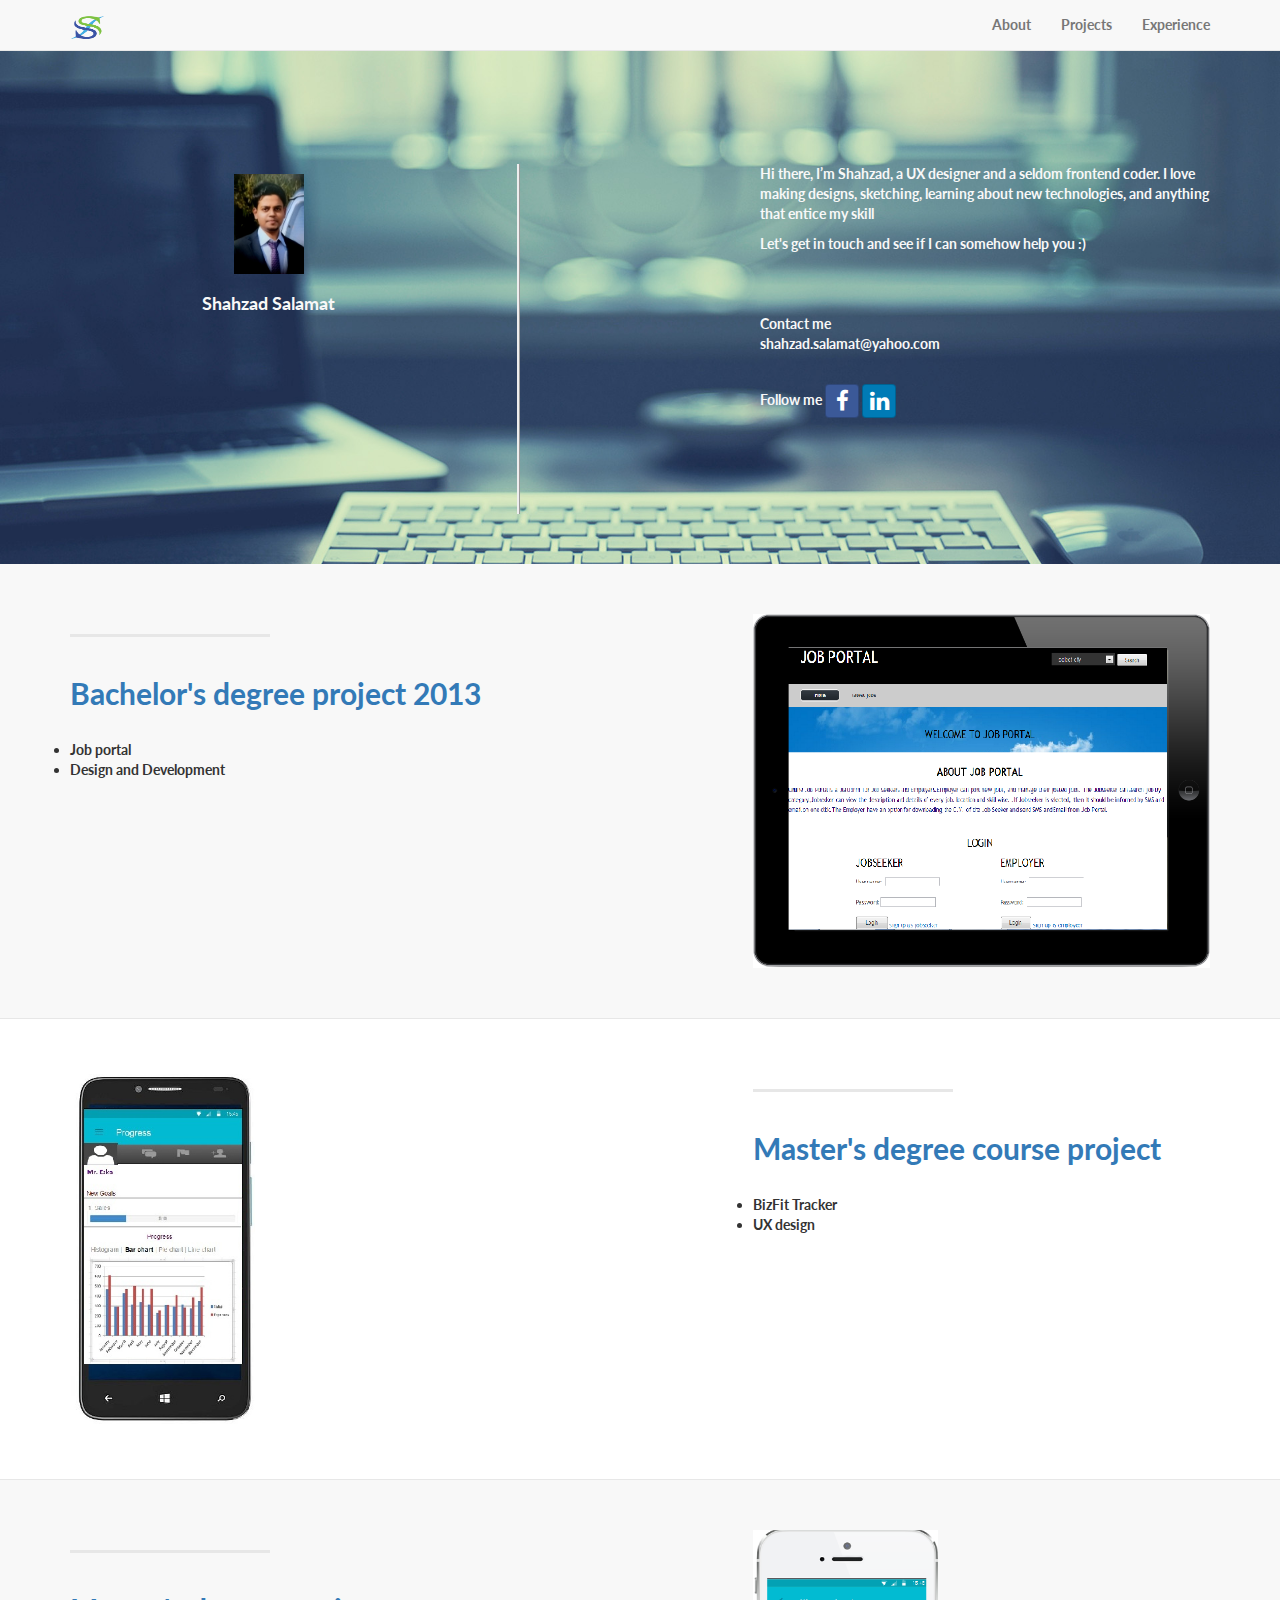
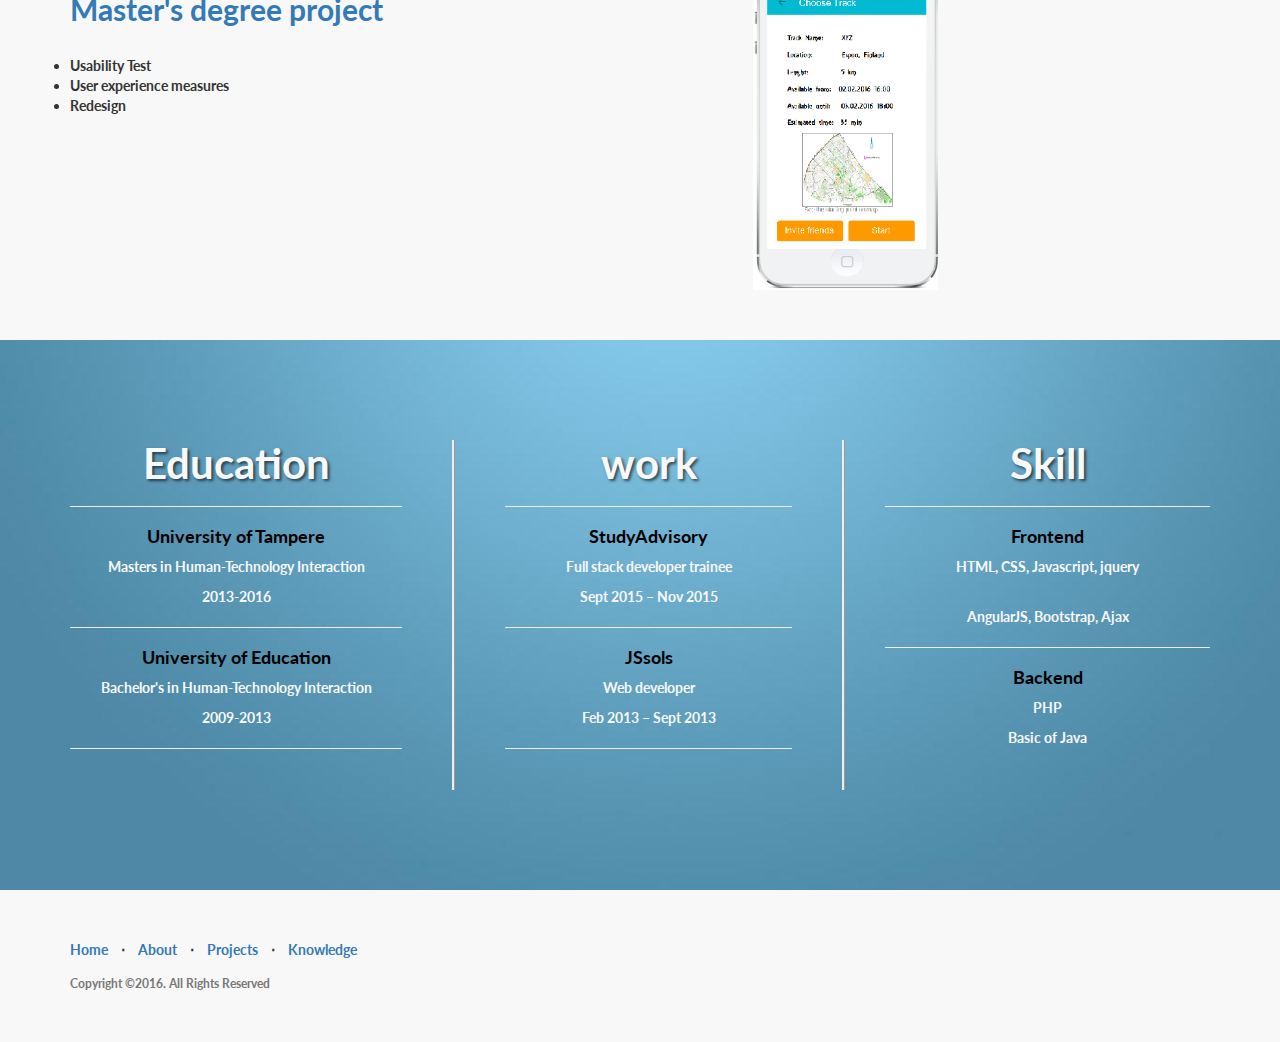
<file: index.html>
<!DOCTYPE html>
<html lang="en">

<head>

    <meta charset="utf-8">
    <meta http-equiv="X-UA-Compatible" content="IE=edge">
    <meta name="viewport" content="width=device-width, initial-scale=1">
    <meta name="description" content="">
    <meta name="author" content="">

    <title>Portfolio - Shahzad Salamat</title>

    <!-- Bootstrap Core CSS -->
    <link href="css/bootstrap.min.css" rel="stylesheet">
    <link href="css.css" rel="stylesheet">
    <link href="bootstrap-social.css" rel="stylesheet">

    <!-- Custom CSS -->
    <link href="css/landing-page.css" rel="stylesheet">

    <!-- Custom Fonts -->
    <link href="font-awesome/css/font-awesome.min.css" rel="stylesheet" type="text/css">
    <link href="http://fonts.googleapis.com/css?family=Lato:300,400,700,300italic,400italic,700italic" rel="stylesheet" type="text/css">

    <!-- HTML5 Shim and Respond.js IE8 support of HTML5 elements and media queries -->
    <!-- WARNING: Respond.js doesn't work if you view the page via file:// -->
    <!--[if lt IE 9]>
        <script src="https://oss.maxcdn.com/libs/html5shiv/3.7.0/html5shiv.js"></script>
        <script src="https://oss.maxcdn.com/libs/respond.js/1.4.2/respond.min.js"></script>
    <![endif]-->

</head>

<body>

    <!-- Navigation -->
    <nav class="navbar navbar-default navbar-fixed-top topnav" role="navigation">
        <div class="container topnav">
            <!-- Brand and toggle get grouped for better mobile display -->
            <div class="navbar-header">
                <button type="button" class="navbar-toggle" data-toggle="collapse" data-target="#bs-example-navbar-collapse-1">
                    <span class="sr-only">Toggle navigation</span>
                    <span class="icon-bar"></span>
                    <span class="icon-bar"></span>
                    <span class="icon-bar"></span>
                </button>
                <a class="navbar-brand topnav" href="#"><img class="logo" src="img/logo.gif"></a>
            </div>
            <!-- Collect the nav links, forms, and other content for toggling -->
            <div class="collapse navbar-collapse" id="bs-example-navbar-collapse-1">
                <ul class="nav navbar-nav navbar-right">
                    <li>
                        <a href="#about">About</a>
                    </li>
                    <li>
                        <a href="#services">Projects</a>
                    </li>
                    <li>
                        <a href="#contact">Experience</a>
                    </li>
                </ul>
            </div>
            <!-- /.navbar-collapse -->
        </div>
        <!-- /.container -->
    </nav>


    <!-- Header -->
    <a name="about"></a>
    <div class="intro-header">
        <div class="container">

            <div class="row">
                <div class="col-lg-12">
                    <div class="intro-message">
                     
                     	<div class="div-left">  
                     		<h4><img src="photo.jpg" height="100" width="70"><br><br>Shahzad Salamat</h4>
                    	 </div>
                        
                         <div class="div-right"> <p>Hi there,
								I’m Shahzad, a UX designer and a seldom frontend coder. I love making designs, 						sketching, learning about new technologies, and anything that entice my skill
<p>Let's get in touch and see if I can somehow help you :)</p><br>
												</p><br>
                           <span> Contact me</span>
                            <p>shahzad.salamat@yahoo.com</p><br>
                            
                           <span> Follow me</span>

                            <a href="https://www.facebook.com/ShAhzAd.RulezZZ" class="btn btn-social-icon btn-facebook">
   							 <span class="fa fa-facebook"></span>
  							</a>
                            <a href="https://www.linkedin.com/in/shahzad-salamat-3496655a?trk=nav_responsive_tab_profile" class="btn btn-social-icon btn-linkedin">

   							 <span class="fa fa-linkedin"></span>
  							</a>
                           
                          </div>
                              
                      </div>
                           
                           
                        
                    </div>
                </div>
            </div>

        </div>
        <!-- /.container -->

    </div>
    <!-- /.intro-header -->

    <!-- Page Content -->

	<a  name="services"></a>
    <div class="content-section-a">

        <div class="container">
            <div class="row">
                <div class="col-lg-5 col-sm-6">
                    <hr class="section-heading-spacer">
                    <div class="clearfix"></div>
                   <a href="jobportal.html"> 
             			<h2 class="section-heading">Bachelor's degree project 2013</h2>
                   </a>
                  	<p class="lead"><li>Job portal</li><li>Design and Development</li></p>
                </div>
                <div class="col-lg-5 col-lg-offset-2 col-sm-6">
              <a href="jobportal.html"> <img class="img-responsive" src="img/ipad.png" alt=""> </a>
                </div>
            </div>

        </div>
        <!-- /.container -->

    </div>
    <!-- /.content-section-a -->

    <div class="content-section-b">

        <div class="container">

            <div class="row">
                <div class="col-lg-5 col-lg-offset-1 col-sm-push-6  col-sm-6">
                    <hr class="section-heading-spacer">
                    
                    <div class="clearfix"></div>
                    <a href="bizfit.html"> 
             			<h2 class="section-heading">Master's degree course project</h2>
                   </a>
                  	<p class="lead">
                  	  <li>BizFit Tracker</li>
                  	  <li>UX design</li>
                    </p>
                    
                     
                </div>
                <div class="col-lg-5 col-sm-pull-6  col-sm-6">
                <a href="bizfit.html">    <img class="img-mobile" src="img/dog.jpg" alt=""> </a>
                </div>
            </div>

        </div>
        <!-- /.container -->

    </div>
    <!-- /.content-section-b -->

    <div class="content-section-a">

        <div class="container">

            <div class="row">
                <div class="col-lg-5 col-sm-6">
                    <hr class="section-heading-spacer">
                    <div class="clearfix"></div>
            		 <a href="MSthesis.html">         
                     	<h2 class="section-heading">Master's degree project</h2>
                     </a>
                   	<p class="lead">
                      <li>Usability Test</li>
                   	  <li>User experience measures</li>
                      <li>Redesign</li>

                    </p>
                </div>
                <div class="col-lg-5 col-lg-offset-2 col-sm-6">
                <a href="MSthesis.html"> <img class="img-mobile" src="img/phones.png" alt=""> </a>
                </div>
            </div>

        </div>
        <!-- /.container -->

    </div>
    <!-- /.content-section-a -->

	<a  name="contact"></a>
    <div class="banner">

        <div class="container">

            <div>
               <div class="div-leftwork"> 
                     		
                            <h2>Education</h2><hr>
                            
                            <h4 class="heading-color">University of Tampere</h4>
                             <p>Masters in Human-Technology Interaction</p><p>2013-2016</p><hr>
                             
                             <h4 class="heading-color">University of Education</h4>
                             <p>Bachelor's in Human-Technology Interaction</p><p>2009-2013</p><hr>
                </div>
              
               <div class="div-middlework"> <h2>work</h2><hr>
                          <h4 class="heading-color">StudyAdvisory</h4>
                          <p> Full stack developer trainee </p> <p>Sept 2015 – Nov 2015</p><hr> 
                          <h4 class="heading-color">JSsols</h4>
                          <p> Web developer </p> <p>Feb 2013 – Sept 2013</p><hr>               
               </div> 
                     
               
               <div class="div-rightwork"> <h2>Skill</h2><hr>
                          <h4 class="heading-color"> Frontend</h4> <p>HTML, CSS, Javascript, jquery</p><br>
                                           <p>AngularJS, Bootstrap, Ajax</p><hr>
                          <h4 class="heading-color"> Backend</h4> <p>PHP</p>
                                           <p>Basic of Java</p>
               </div>

            </div>

        </div>
        <!-- /.container -->

    </div>
    <!-- /.banner -->

    <!-- Footer -->
    <footer>
        <div class="container">
            <div class="row">
                <div class="col-lg-12">
                    <ul class="list-inline">
                        <li>
                            <a href="#">Home</a>
                        </li>
                        <li class="footer-menu-divider">&sdot;</li>
                        <li>
                            <a href="#about">About</a>
                        </li>
                        <li class="footer-menu-divider">&sdot;</li>
                        <li>
                            <a href="#services">Projects</a>
                        </li>
                        <li class="footer-menu-divider">&sdot;</li>
                        <li>
                            <a href="#contact">Knowledge</a>
                        </li>
                    </ul>
                    <p class="copyright text-muted small">Copyright &copy;2016. All Rights Reserved</p>
                </div>
            </div>
        </div>
    </footer>

    <!-- jQuery -->
    <script src="js/jquery.js"></script>

    <!-- Bootstrap Core JavaScript -->
    <script src="js/bootstrap.min.js"></script>

</body>

</html>
</file>
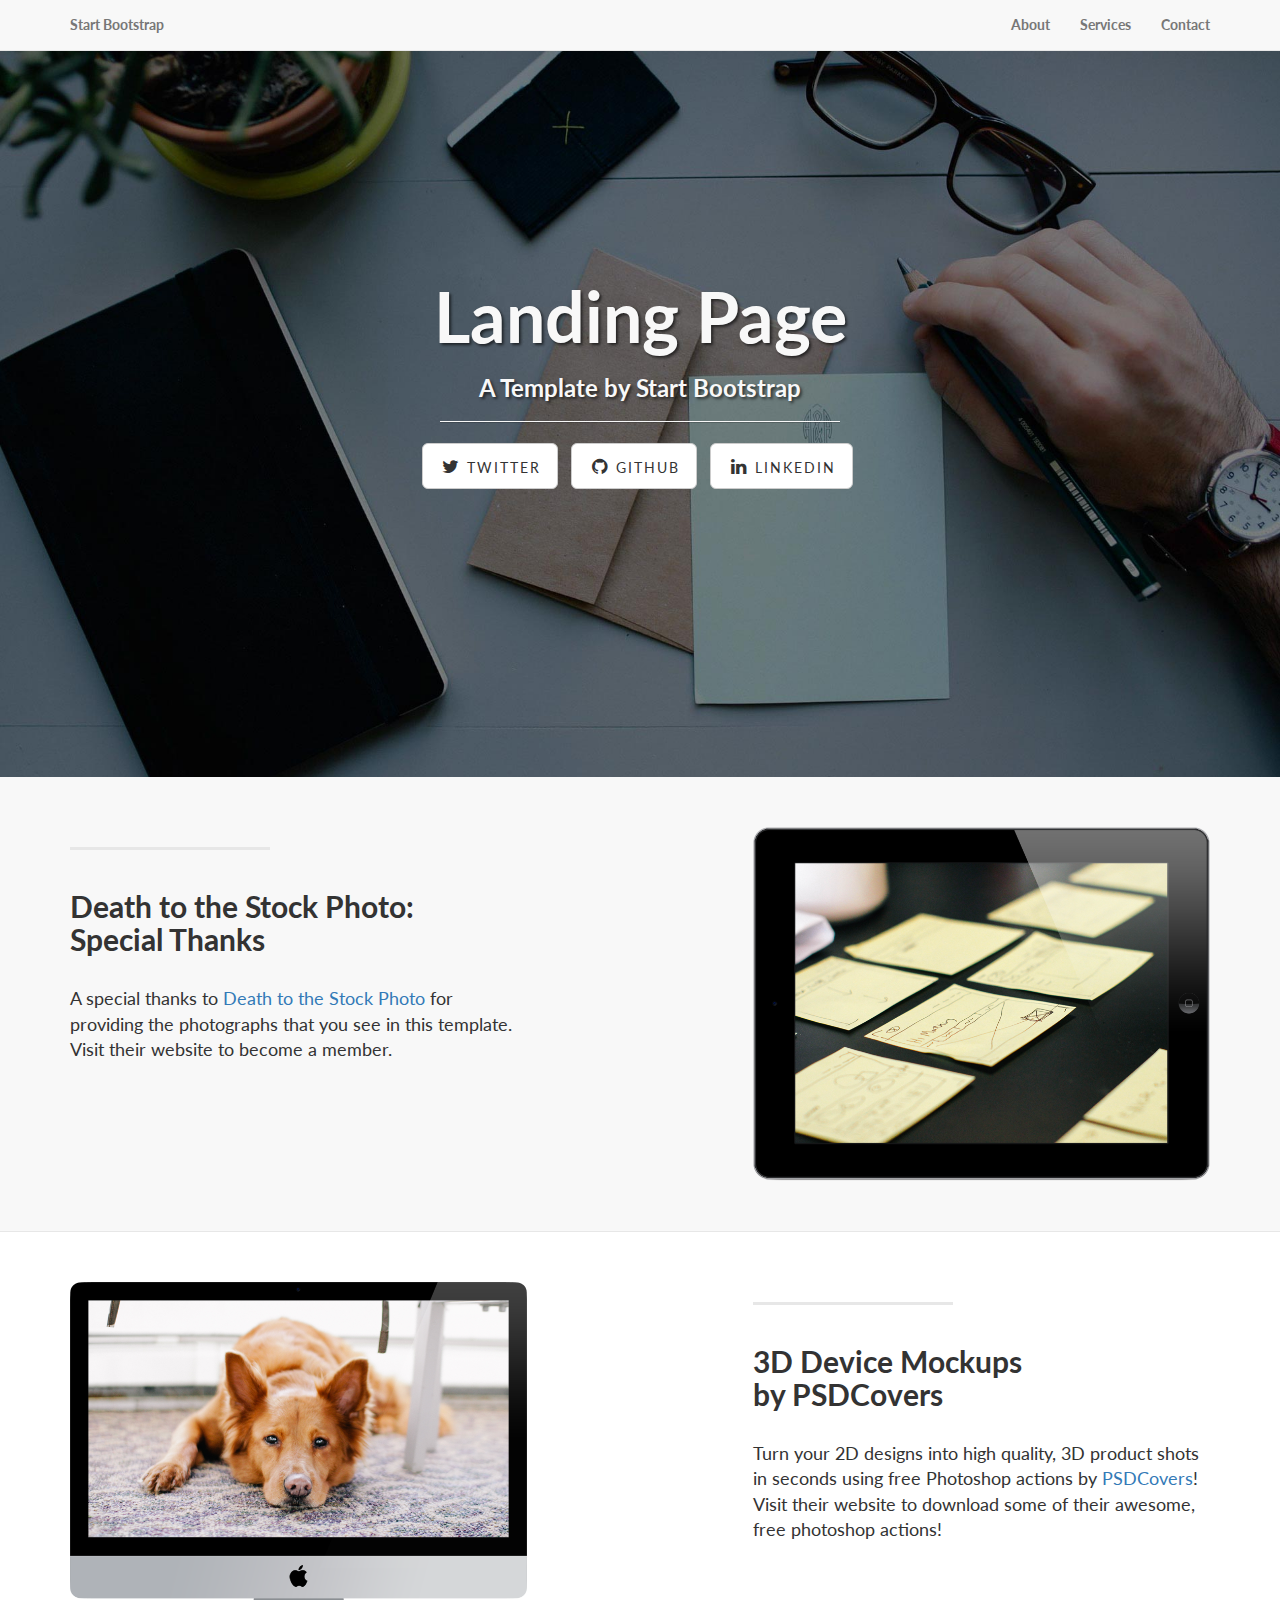
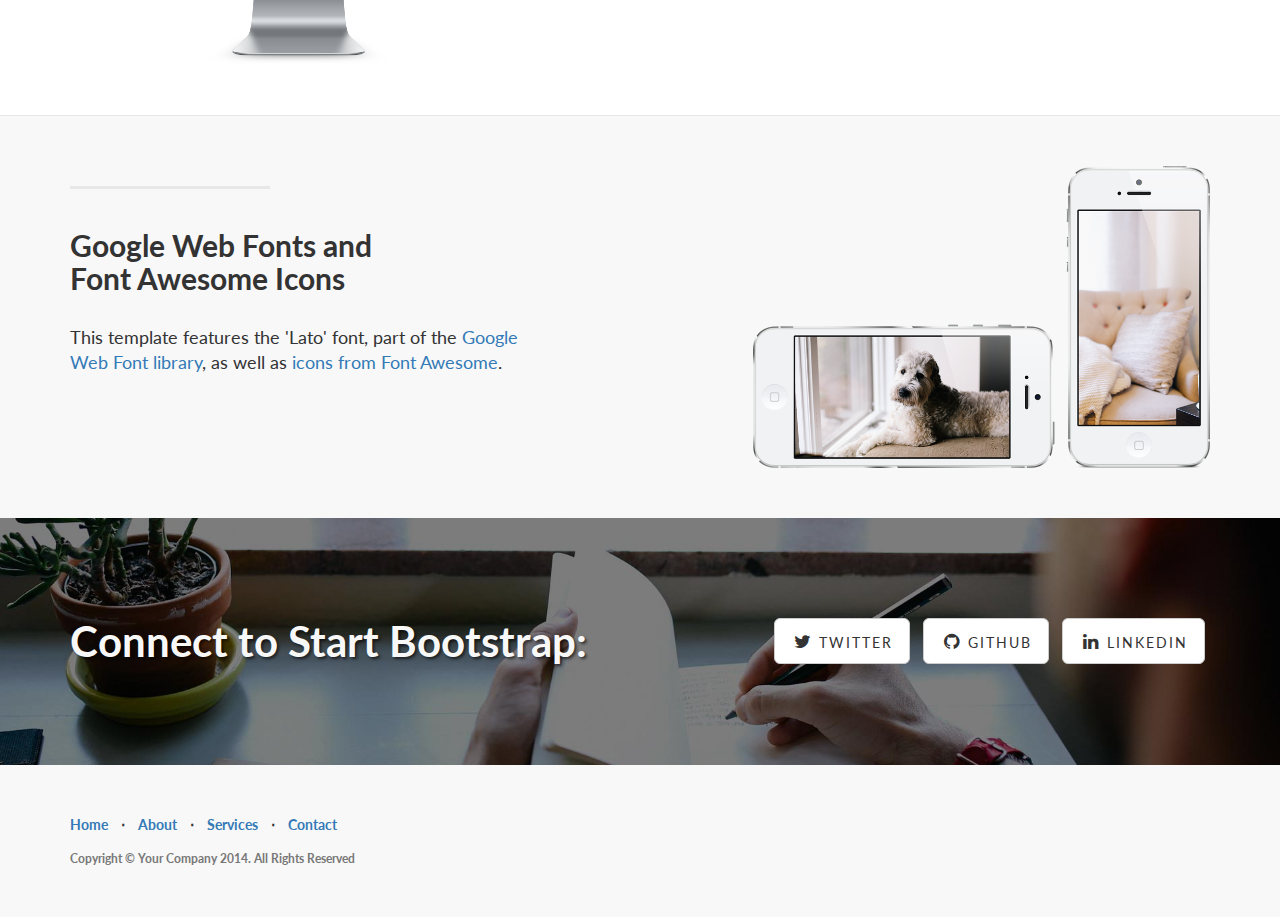
<file: startbootstrap-landing-page-1.0.4/index.html>
<!DOCTYPE html>
<html lang="en">

<head>

    <meta charset="utf-8">
    <meta http-equiv="X-UA-Compatible" content="IE=edge">
    <meta name="viewport" content="width=device-width, initial-scale=1">
    <meta name="description" content="">
    <meta name="author" content="">

    <title>Landing Page - Start Bootstrap Theme</title>

    <!-- Bootstrap Core CSS -->
    <link href="css/bootstrap.min.css" rel="stylesheet">

    <!-- Custom CSS -->
    <link href="css/landing-page.css" rel="stylesheet">

    <!-- Custom Fonts -->
    <link href="font-awesome/css/font-awesome.min.css" rel="stylesheet" type="text/css">
    <link href="http://fonts.googleapis.com/css?family=Lato:300,400,700,300italic,400italic,700italic" rel="stylesheet" type="text/css">

    <!-- HTML5 Shim and Respond.js IE8 support of HTML5 elements and media queries -->
    <!-- WARNING: Respond.js doesn't work if you view the page via file:// -->
    <!--[if lt IE 9]>
        <script src="https://oss.maxcdn.com/libs/html5shiv/3.7.0/html5shiv.js"></script>
        <script src="https://oss.maxcdn.com/libs/respond.js/1.4.2/respond.min.js"></script>
    <![endif]-->

</head>

<body>

    <!-- Navigation -->
    <nav class="navbar navbar-default navbar-fixed-top topnav" role="navigation">
        <div class="container topnav">
            <!-- Brand and toggle get grouped for better mobile display -->
            <div class="navbar-header">
                <button type="button" class="navbar-toggle" data-toggle="collapse" data-target="#bs-example-navbar-collapse-1">
                    <span class="sr-only">Toggle navigation</span>
                    <span class="icon-bar"></span>
                    <span class="icon-bar"></span>
                    <span class="icon-bar"></span>
                </button>
                <a class="navbar-brand topnav" href="#">Start Bootstrap</a>
            </div>
            <!-- Collect the nav links, forms, and other content for toggling -->
            <div class="collapse navbar-collapse" id="bs-example-navbar-collapse-1">
                <ul class="nav navbar-nav navbar-right">
                    <li>
                        <a href="#about">About</a>
                    </li>
                    <li>
                        <a href="#services">Services</a>
                    </li>
                    <li>
                        <a href="#contact">Contact</a>
                    </li>
                </ul>
            </div>
            <!-- /.navbar-collapse -->
        </div>
        <!-- /.container -->
    </nav>


    <!-- Header -->
    <a name="about"></a>
    <div class="intro-header">
        <div class="container">

            <div class="row">
                <div class="col-lg-12">
                    <div class="intro-message">
                        <h1>Landing Page</h1>
                        <h3>A Template by Start Bootstrap</h3>
                        <hr class="intro-divider">
                        <ul class="list-inline intro-social-buttons">
                            <li>
                                <a href="https://twitter.com/SBootstrap" class="btn btn-default btn-lg"><i class="fa fa-twitter fa-fw"></i> <span class="network-name">Twitter</span></a>
                            </li>
                            <li>
                                <a href="https://github.com/IronSummitMedia/startbootstrap" class="btn btn-default btn-lg"><i class="fa fa-github fa-fw"></i> <span class="network-name">Github</span></a>
                            </li>
                            <li>
                                <a href="#" class="btn btn-default btn-lg"><i class="fa fa-linkedin fa-fw"></i> <span class="network-name">Linkedin</span></a>
                            </li>
                        </ul>
                    </div>
                </div>
            </div>

        </div>
        <!-- /.container -->

    </div>
    <!-- /.intro-header -->

    <!-- Page Content -->

	<a  name="services"></a>
    <div class="content-section-a">

        <div class="container">
            <div class="row">
                <div class="col-lg-5 col-sm-6">
                    <hr class="section-heading-spacer">
                    <div class="clearfix"></div>
                    <h2 class="section-heading">Death to the Stock Photo:<br>Special Thanks</h2>
                    <p class="lead">A special thanks to <a target="_blank" href="http://join.deathtothestockphoto.com/">Death to the Stock Photo</a> for providing the photographs that you see in this template. Visit their website to become a member.</p>
                </div>
                <div class="col-lg-5 col-lg-offset-2 col-sm-6">
                    <img class="img-responsive" src="img/ipad.png" alt="">
                </div>
            </div>

        </div>
        <!-- /.container -->

    </div>
    <!-- /.content-section-a -->

    <div class="content-section-b">

        <div class="container">

            <div class="row">
                <div class="col-lg-5 col-lg-offset-1 col-sm-push-6  col-sm-6">
                    <hr class="section-heading-spacer">
                    <div class="clearfix"></div>
                    <h2 class="section-heading">3D Device Mockups<br>by PSDCovers</h2>
                    <p class="lead">Turn your 2D designs into high quality, 3D product shots in seconds using free Photoshop actions by <a target="_blank" href="http://www.psdcovers.com/">PSDCovers</a>! Visit their website to download some of their awesome, free photoshop actions!</p>
                </div>
                <div class="col-lg-5 col-sm-pull-6  col-sm-6">
                    <img class="img-responsive" src="img/dog.png" alt="">
                </div>
            </div>

        </div>
        <!-- /.container -->

    </div>
    <!-- /.content-section-b -->

    <div class="content-section-a">

        <div class="container">

            <div class="row">
                <div class="col-lg-5 col-sm-6">
                    <hr class="section-heading-spacer">
                    <div class="clearfix"></div>
                    <h2 class="section-heading">Google Web Fonts and<br>Font Awesome Icons</h2>
                    <p class="lead">This template features the 'Lato' font, part of the <a target="_blank" href="http://www.google.com/fonts">Google Web Font library</a>, as well as <a target="_blank" href="http://fontawesome.io">icons from Font Awesome</a>.</p>
                </div>
                <div class="col-lg-5 col-lg-offset-2 col-sm-6">
                    <img class="img-responsive" src="img/phones.png" alt="">
                </div>
            </div>

        </div>
        <!-- /.container -->

    </div>
    <!-- /.content-section-a -->

	<a  name="contact"></a>
    <div class="banner">

        <div class="container">

            <div class="row">
                <div class="col-lg-6">
                    <h2>Connect to Start Bootstrap:</h2>
                </div>
                <div class="col-lg-6">
                    <ul class="list-inline banner-social-buttons">
                        <li>
                            <a href="https://twitter.com/SBootstrap" class="btn btn-default btn-lg"><i class="fa fa-twitter fa-fw"></i> <span class="network-name">Twitter</span></a>
                        </li>
                        <li>
                            <a href="https://github.com/IronSummitMedia/startbootstrap" class="btn btn-default btn-lg"><i class="fa fa-github fa-fw"></i> <span class="network-name">Github</span></a>
                        </li>
                        <li>
                            <a href="#" class="btn btn-default btn-lg"><i class="fa fa-linkedin fa-fw"></i> <span class="network-name">Linkedin</span></a>
                        </li>
                    </ul>
                </div>
            </div>

        </div>
        <!-- /.container -->

    </div>
    <!-- /.banner -->

    <!-- Footer -->
    <footer>
        <div class="container">
            <div class="row">
                <div class="col-lg-12">
                    <ul class="list-inline">
                        <li>
                            <a href="#">Home</a>
                        </li>
                        <li class="footer-menu-divider">&sdot;</li>
                        <li>
                            <a href="#about">About</a>
                        </li>
                        <li class="footer-menu-divider">&sdot;</li>
                        <li>
                            <a href="#services">Services</a>
                        </li>
                        <li class="footer-menu-divider">&sdot;</li>
                        <li>
                            <a href="#contact">Contact</a>
                        </li>
                    </ul>
                    <p class="copyright text-muted small">Copyright &copy; Your Company 2014. All Rights Reserved</p>
                </div>
            </div>
        </div>
    </footer>

    <!-- jQuery -->
    <script src="js/jquery.js"></script>

    <!-- Bootstrap Core JavaScript -->
    <script src="js/bootstrap.min.js"></script>

</body>

</html>
</file>
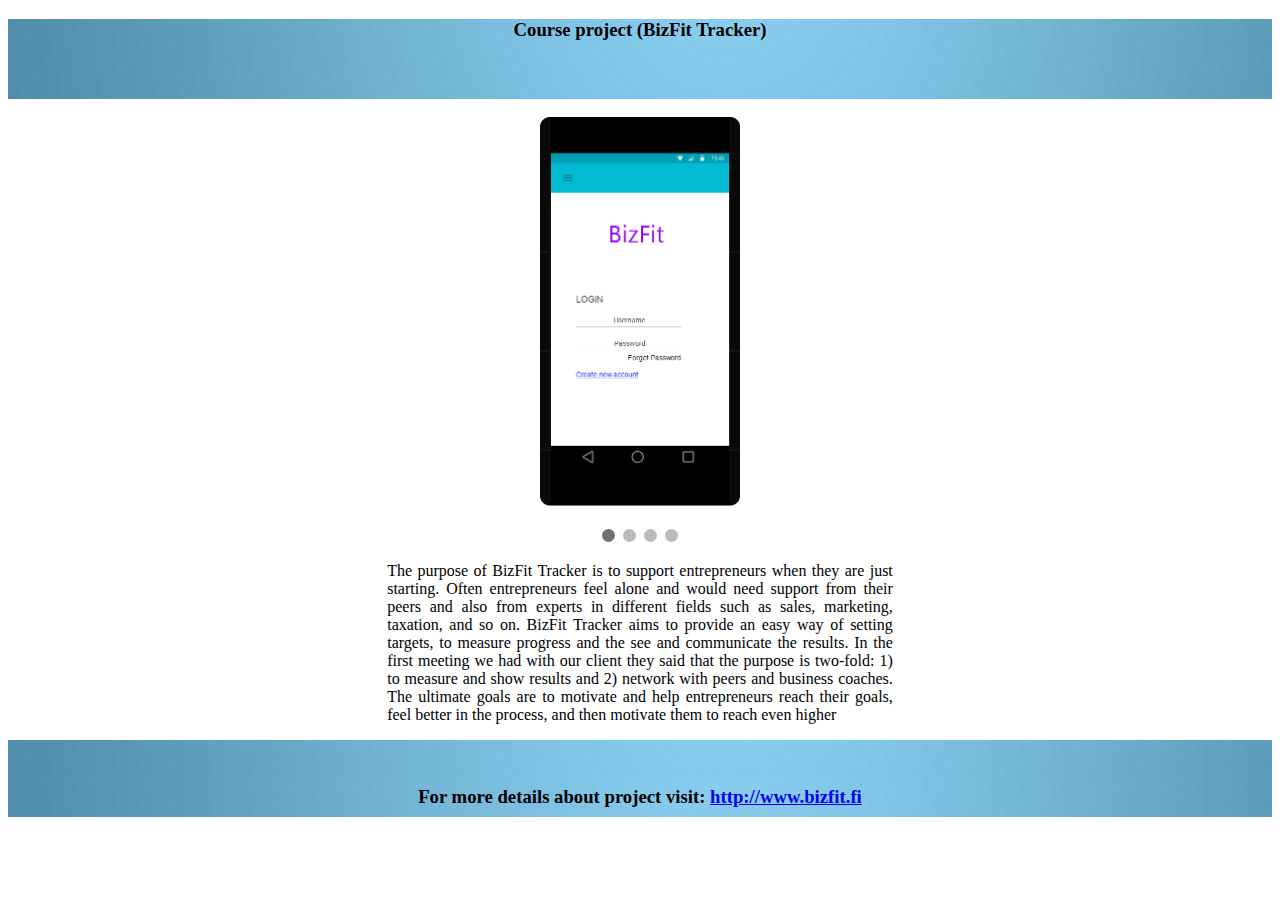
<file: bizfit.html>
<!DOCTYPE html>
<html lang="en">
<head>
  <title>Businnes activity tracker app</title>

<meta name="viewport" content="width=device-width, initial-scale=1">

 <link rel="stylesheet" type="text/css" href="slidecss.css">

</head>
<body>

<div>
<div class="header"> <h3 align="center">Course project (BizFit Tracker)</h3></div> 
<br>


<div class="slideshow-container" align="center">

<div class="mySlides fade">
  <img src="bizfit/1.png" style="width:20%">
</div>

<div class="mySlides fade">
  <img src="bizfit/2.png" style="width:20%">
</div>

<div class="mySlides fade">
  <img src="bizfit/3.png" style="width:20%">
</div>

<div class="mySlides fade">
  <img src="bizfit/4.png" style="width:20%">
</div>

</div>
<br>

<div style="text-align:center">
  <span class="dot"></span> 
  <span class="dot"></span> 
  <span class="dot"></span>
  <span class="dot"></span>
</div>

<p style="padding-left:30%; padding-right:30%" align="justify"> The purpose of BizFit Tracker is to support entrepreneurs when they are just starting. Often entrepreneurs feel alone and would need support from their peers and also from experts in different fields such as sales, marketing, taxation, and so on. BizFit Tracker aims to provide an easy way of setting targets, to measure progress and the see and communicate the results. In the first meeting we had with our client they said that the purpose is two-fold: 1) to measure and show results and 2) network with peers and business coaches. The ultimate goals are to motivate and help entrepreneurs reach their goals, feel better in the process, and then motivate them to reach even higher</p>

<script>
var slideIndex = 0;
showSlides();

function showSlides() {
    var i;
    var slides = document.getElementsByClassName("mySlides");
    var dots = document.getElementsByClassName("dot");
    for (i = 0; i < slides.length; i++) {
       slides[i].style.display = "none";  
    }
    slideIndex++;
    if (slideIndex> slides.length) {slideIndex = 1}    
    for (i = 0; i < dots.length; i++) {
        dots[i].className = dots[i].className.replace(" active", "");
    }
    slides[slideIndex-1].style.display = "block";  
    dots[slideIndex-1].className += " active";
    setTimeout(showSlides, 2000); // Change image every 2 seconds
}
</script>

<div class="footer"> <br><h3 class="footer" align="center">For more details about project visit: <a href="http://www.bizfit.fi">http://www.bizfit.fi</a></h3> </div>
</div>

</body>
</html>
</file>
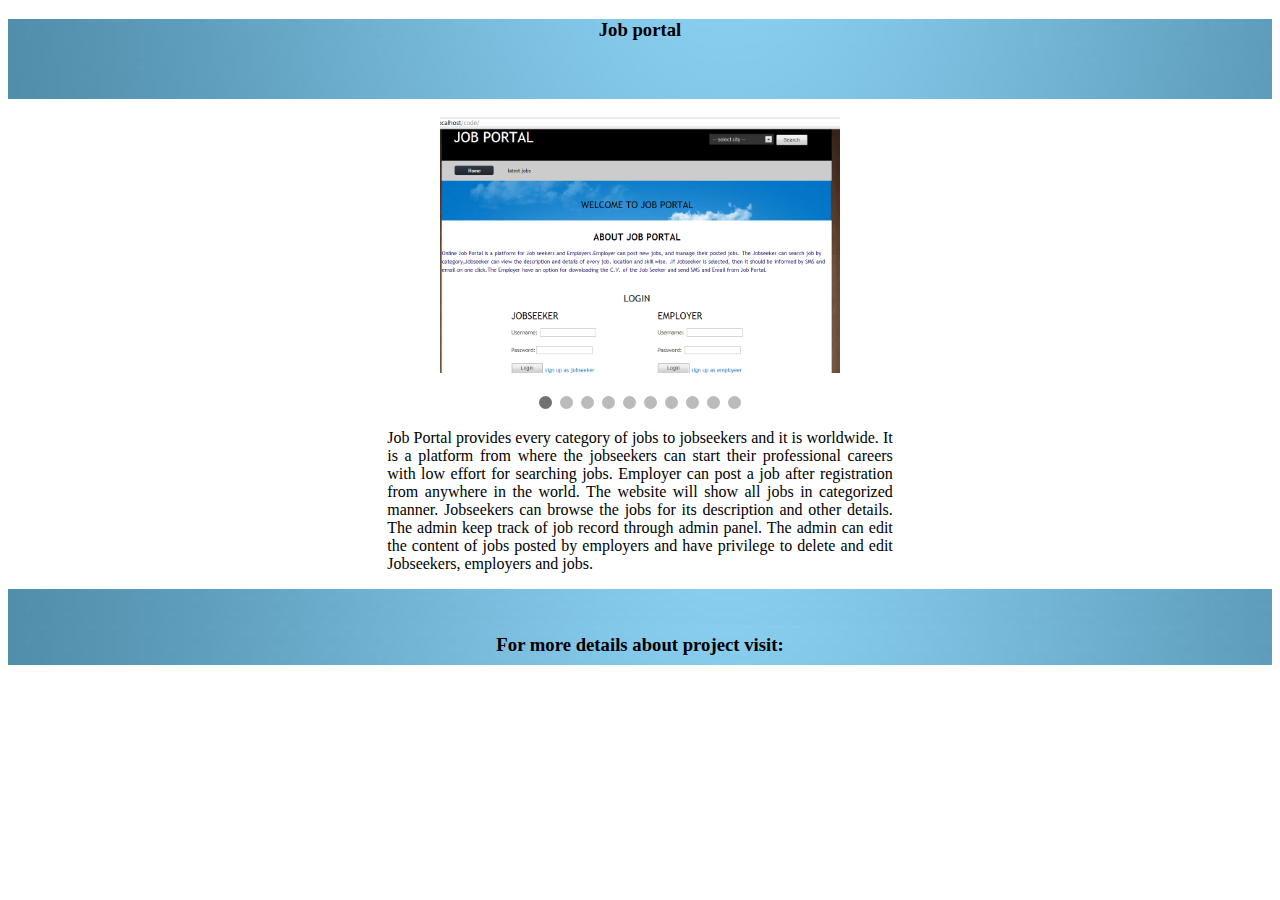
<file: jobportal.html>
<!DOCTYPE html>
<html lang="en">
<head>
  <title>bachelor's degree project</title>

<meta name="viewport" content="width=device-width, initial-scale=1">

 <link rel="stylesheet" type="text/css" href="slidecss.css">

</head>
<body>

<div>
<div class="header"> <h3 align="center">Job portal</h3></div> 
<br>


<div class="slideshow-container" align="center">

<div class="mySlides fade">
  <img src="Jobportal/Untitled.png" style="width:40%">
</div>

<div class="mySlides fade">
  <img src="Jobportal/profile.png" style="width:40%">
</div>

<div class="mySlides fade">
  <img src="Jobportal/admin.png" style="width:40%">
</div>

<div class="mySlides fade">
  <img src="Jobportal/apply.png" style="width:40%">
</div>

<div class="mySlides fade">
  <img src="Jobportal/category.png" style="width:40%">
</div>

<div class="mySlides fade">
  <img src="Jobportal/detail.png" style="width:40%">
</div>

<div class="mySlides fade">
  <img src="Jobportal/latest job.png" style="width:40%">
</div>

<div class="mySlides fade">
  <img src="Jobportal/managejob.png" style="width:40%">
</div>

<div class="mySlides fade">
  <img src="Jobportal/notify.png" style="width:40%">
</div>

</div>
<br>

<div style="text-align:center">
  <span class="dot"></span> 
  <span class="dot"></span> 
  <span class="dot"></span>
  <span class="dot"></span>
  <span class="dot"></span>
  <span class="dot"></span>
  <span class="dot"></span>
  <span class="dot"></span>
  <span class="dot"></span>
  <span class="dot"></span>
</div>

<div><p style="padding-left:30%; padding-right:30%" align="justify"> Job Portal provides every category of jobs to jobseekers and it is worldwide. It is a platform from where the jobseekers can start their professional careers with low effort for searching jobs. Employer can post a job after registration from anywhere in the world. The website will show all jobs in categorized manner. Jobseekers can browse the jobs for its description and other details. The admin keep track of job record through admin panel. The admin can edit the content of jobs posted by employers and have privilege to delete and edit Jobseekers, employers and jobs.</p></div>

<script>
var slideIndex = 0;
showSlides();

function showSlides() {
    var i;
    var slides = document.getElementsByClassName("mySlides");
    var dots = document.getElementsByClassName("dot");
    for (i = 0; i < slides.length; i++) {
       slides[i].style.display = "none";  
    }
    slideIndex++;
    if (slideIndex> slides.length) {slideIndex = 1}    
    for (i = 0; i < dots.length; i++) {
        dots[i].className = dots[i].className.replace(" active", "");
    }
    slides[slideIndex-1].style.display = "block";  
    dots[slideIndex-1].className += " active";
    setTimeout(showSlides, 2000); // Change image every 2 seconds
}
</script>

<div class="footer"> <br><h3 class="footer" align="center">For more details about project visit: </h3> </div>
</div>

</body>
</html>
</file>
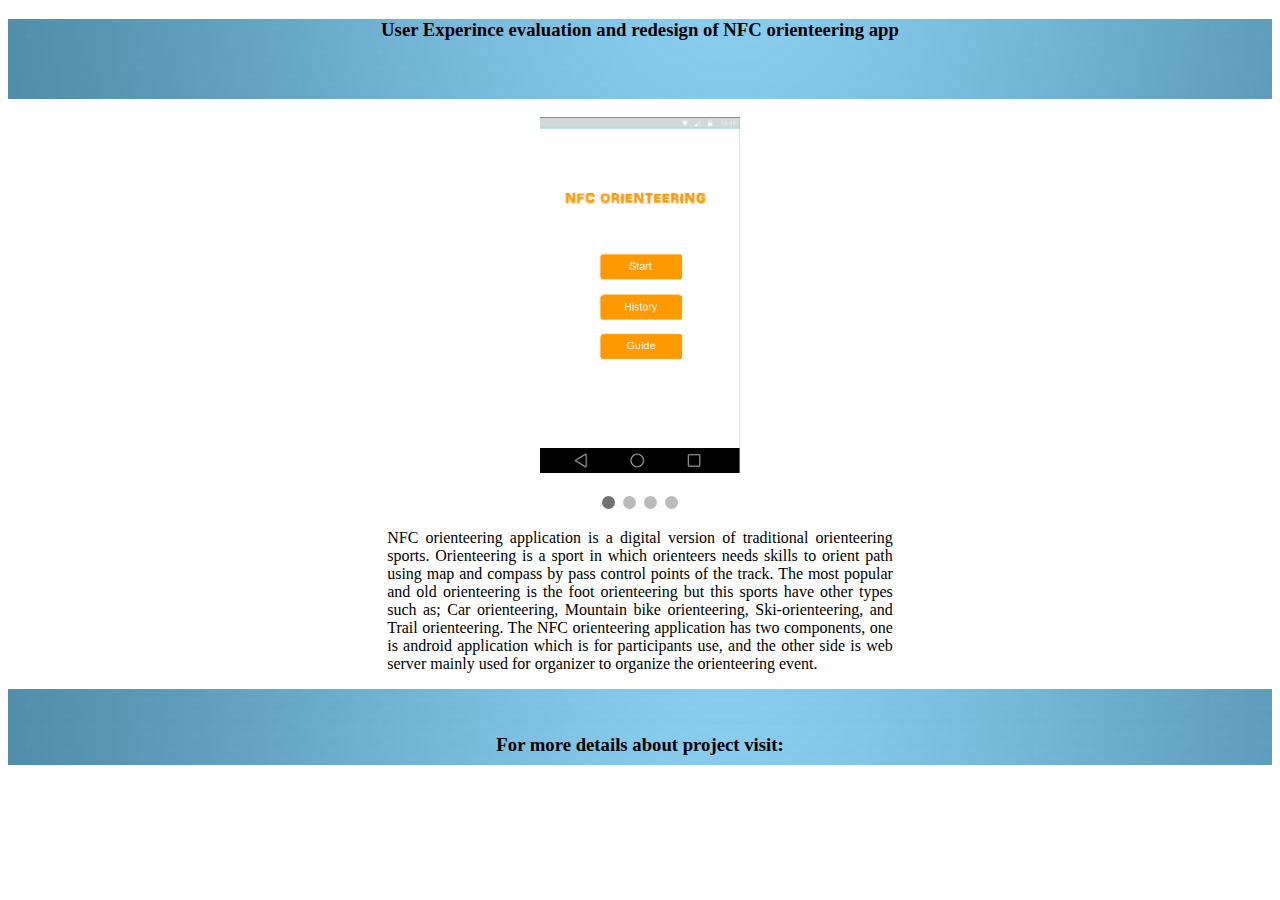
<file: MSthesis.html>
<!DOCTYPE html>
<html lang="en">
<head>
  <title>NFC Orienteering</title>

<meta name="viewport" content="width=device-width, initial-scale=1">

 <link rel="stylesheet" type="text/css" href="slidecss.css">

</head>
<body>

<div>
<div class="header"> <h3 align="center">User Experince evaluation and redesign of NFC orienteering app</h3></div>
<br>


<div class="slideshow-container" align="center">

<div class="mySlides fade">
  <img src="nfcOrienteering/home.png" style="width:20%">
</div>

<div class="mySlides fade">
  <img src="nfcOrienteering/guide.png" style="width:20%">
</div>

<div class="mySlides fade">
  <img src="nfcOrienteering/completed track.png" style="width:20%">
</div>

<div class="mySlides fade">
  <img src="nfcOrienteering/nearTrack.png" style="width:20%">
</div>

</div>
<br>

<div style="text-align:center">
  <span class="dot"></span> 
  <span class="dot"></span> 
  <span class="dot"></span>
  <span class="dot"></span>
</div>

<p style="padding-left:30%; padding-right:30%" align="justify"> NFC orienteering application is a digital version of traditional orienteering sports. Orienteering is a sport in which orienteers needs skills to orient path using map and compass by pass control points of the track. The most popular and old orienteering is the foot orienteering but this sports have other types such as; Car orienteering, Mountain bike orienteering, Ski-orienteering, and Trail orienteering. The NFC orienteering application has two components, one is android application which is for participants use, and the other side is web server mainly used for organizer to organize the orienteering event.</p>

<script>
var slideIndex = 0;
showSlides();

function showSlides() {
    var i;
    var slides = document.getElementsByClassName("mySlides");
    var dots = document.getElementsByClassName("dot");
    for (i = 0; i < slides.length; i++) {
       slides[i].style.display = "none";  
    }
    slideIndex++;
    if (slideIndex> slides.length) {slideIndex = 1}    
    for (i = 0; i < dots.length; i++) {
        dots[i].className = dots[i].className.replace(" active", "");
    }
    slides[slideIndex-1].style.display = "block";  
    dots[slideIndex-1].className += " active";
    setTimeout(showSlides, 2000); // Change image every 2 seconds
}
</script>

<div class="footer"> <br><h3 class="footer" align="center">For more details about project visit: </h3> </div>
</div>

</body>
</html>
</file>
<file: css.css>
@charset "utf-8";
/* CSS Document */

.vertical{
height:150px; width:1px;background:#000; 	
	
}

.div-left{
	height:350px;
	width:450px;
	float:left;
	border-right: ridge;
	text-align: center;
	padding-right:50px;
	}
.div-right{
	height:150px;
	width:450px;
	float:right;
	text-align: left;
	}
.div-leftwork{
	height:350px;
	width:385px;
	float:left;
	border-right: ridge;
	text-align: center;
	padding-right:50px;
	}
.div-middlework{
	height:350px;
	width:390px;
	float:left;
	border-right: ridge;
	text-align: center;
	padding-right:50px;
	padding-left:50px;

	}
.div-rightwork{
	height:350px;
	width:325px;
	float:right;
	text-align: center;
	}
.img-mobile{
	height:360px;
	width:185px;
		}
.logo{
	height:35px;
	width:35px;
	padding-bottom:10px;
	}
.heading-color{
	color:#000000;
	}
</file>
<file: slidecss.css>
@charset "utf-8";
/* CSS Document */

* {box-sizing:border-box}

.mySlides {display:none}

/* Slideshow container */
.slideshow-container {
  max-width: 1000px;
  position: relative;
  margin: auto;
}

/* Caption text */
.text {
  color: #f2f2f2;
  font-size: 15px;
  padding: 8px 12px;
  position: absolute;
  bottom: 8px;
  width: 100%;
  text-align: center;
}

/* Number text (1/3 etc) */
.numbertext {
  color: #f2f2f2;
  font-size: 12px;
  padding: 8px 12px;
  position: absolute;
  top: 0;
}

/* The dots/bullets/indicators */
.dot {
  height: 13px;
  width: 13px;
  margin: 0 2px;
  background-color: #bbb;
  border-radius: 50%;
  display: inline-block;
  transition: background-color 0.6s ease;
}

.active {
  background-color: #717171;
}

/* Fading animation */
.fade {
  -webkit-animation-name: fade;
  -webkit-animation-duration: 1.5s;
  animation-name: fade;
  animation-duration: 1.5s;
}

@-webkit-keyframes fade {
  from {opacity: .4} 
  to {opacity: 1}
}

@keyframes fade {
  from {opacity: .4} 
  to {opacity: 1}
}

/* On smaller screens, decrease text size */
@media only screen and (max-width: 300px) {
  .text {font-size: 11px}
}

.header{
   
	background-image:url(img/banner-bg.jpg);
	height: 80px;
	align:center;
}

	
.footer{
	background-image:url(img/banner-bg.jpg);
	height: 40px;
    align-content:center;

}
</file>
<file: css/landing-page.css>
/*!
 * Start Bootstrap - Landing Page Bootstrap Theme (http://startbootstrap.com)
 * Code licensed under the Apache License v2.0.
 * For details, see http://www.apache.org/licenses/LICENSE-2.0.
 */

body,
html {
    width: 100%;
    height: 100%;
}

body,
h1,
h2,
h3,
h4,
h5,
h6 {
    font-family: "Lato","Helvetica Neue",Helvetica,Arial,sans-serif;
    font-weight: 700;
}


.topnav {
    font-size: 14px; 
}

.lead {
    font-size: 18px;
    font-weight: 400;
}

.intro-header {
    padding-top: 50px; /* If you're making other pages, make sure there is 50px of padding to make sure the navbar doesn't overlap content! */
    padding-bottom: 50px;
    text-align: center;
    color: #f8f8f8;
    background: url(../img/intro-bg.jpg) no-repeat center center;
    background-size: cover;
}

.intro-message {
    position: relative;
    padding-top: 10%;
    padding-bottom: 20%;
}

.intro-message > h1 {
    margin: 0;
    text-shadow: 2px 2px 3px rgba(0,0,0,0.6);
    font-size: 5em;
}

.intro-divider {
    width: 400px;
    border-top: 1px solid #f8f8f8;
    border-bottom: 1px solid rgba(0,0,0,0.2);
}

.intro-message > h3 {
    text-shadow: 2px 2px 3px rgba(0,0,0,0.6);
}

@media(max-width:767px) {
    .intro-message {
        padding-bottom: 15%;
    }

    .intro-message > h1 {
        font-size: 3em;
    }

    ul.intro-social-buttons > li {
        display: block;
        margin-bottom: 20px;
        padding: 0;
    }

    ul.intro-social-buttons > li:last-child {
        margin-bottom: 0;
    }

    .intro-divider {
        width: 100%;
    }
}

.network-name {
    text-transform: uppercase;
    font-size: 14px;
    font-weight: 400;
    letter-spacing: 2px;
}

.content-section-a {
    padding: 50px 0;
    background-color: #f8f8f8;
}

.content-section-b {
    padding: 50px 0;
    border-top: 1px solid #e7e7e7;
    border-bottom: 1px solid #e7e7e7;
}

.section-heading {
    margin-bottom: 30px;
}

.section-heading-spacer {
    float: left;
    width: 200px;
    border-top: 3px solid #e7e7e7;
}

.banner {
    padding: 100px 0;
    color: #f8f8f8;
    background: url(../img/banner-bg.jpg) no-repeat center center;
    background-size: cover;
	height:auto;
}

.banner h2 {
    margin: 0;
    text-shadow: 2px 2px 3px rgba(0,0,0,0.6);
    font-size: 3em;
}

.banner ul {
    margin-bottom: 0;
}

.banner-social-buttons {
    float: right;
    margin-top: 0;
}

@media(max-width:1199px) {
    ul.banner-social-buttons {
        float: left;
        margin-top: 15px;
    }
}

@media(max-width:767px) {
    .banner h2 {
        margin: 0;
        text-shadow: 2px 2px 3px rgba(0,0,0,0.6);
        font-size: 3em;
    }

    ul.banner-social-buttons > li {
        display: block;
        margin-bottom: 20px;
        padding: 0;
    }

    ul.banner-social-buttons > li:last-child {
        margin-bottom: 0;
    }
}

footer {
    padding: 50px 0;
    background-color: #f8f8f8;
}

p.copyright {
    margin: 15px 0 0;
}
</file>
<file: startbootstrap-landing-page-1.0.4/css/landing-page.css>
/*!
 * Start Bootstrap - Landing Page Bootstrap Theme (http://startbootstrap.com)
 * Code licensed under the Apache License v2.0.
 * For details, see http://www.apache.org/licenses/LICENSE-2.0.
 */

body,
html {
    width: 100%;
    height: 100%;
}

body,
h1,
h2,
h3,
h4,
h5,
h6 {
    font-family: "Lato","Helvetica Neue",Helvetica,Arial,sans-serif;
    font-weight: 700;
}

.topnav {
    font-size: 14px; 
}

.lead {
    font-size: 18px;
    font-weight: 400;
}

.intro-header {
    padding-top: 50px; /* If you're making other pages, make sure there is 50px of padding to make sure the navbar doesn't overlap content! */
    padding-bottom: 50px;
    text-align: center;
    color: #f8f8f8;
    background: url(../img/intro-bg.jpg) no-repeat center center;
    background-size: cover;
}

.intro-message {
    position: relative;
    padding-top: 20%;
    padding-bottom: 20%;
}

.intro-message > h1 {
    margin: 0;
    text-shadow: 2px 2px 3px rgba(0,0,0,0.6);
    font-size: 5em;
}

.intro-divider {
    width: 400px;
    border-top: 1px solid #f8f8f8;
    border-bottom: 1px solid rgba(0,0,0,0.2);
}

.intro-message > h3 {
    text-shadow: 2px 2px 3px rgba(0,0,0,0.6);
}

@media(max-width:767px) {
    .intro-message {
        padding-bottom: 15%;
    }

    .intro-message > h1 {
        font-size: 3em;
    }

    ul.intro-social-buttons > li {
        display: block;
        margin-bottom: 20px;
        padding: 0;
    }

    ul.intro-social-buttons > li:last-child {
        margin-bottom: 0;
    }

    .intro-divider {
        width: 100%;
    }
}

.network-name {
    text-transform: uppercase;
    font-size: 14px;
    font-weight: 400;
    letter-spacing: 2px;
}

.content-section-a {
    padding: 50px 0;
    background-color: #f8f8f8;
}

.content-section-b {
    padding: 50px 0;
    border-top: 1px solid #e7e7e7;
    border-bottom: 1px solid #e7e7e7;
}

.section-heading {
    margin-bottom: 30px;
}

.section-heading-spacer {
    float: left;
    width: 200px;
    border-top: 3px solid #e7e7e7;
}

.banner {
    padding: 100px 0;
    color: #f8f8f8;
    background: url(../img/banner-bg.jpg) no-repeat center center;
    background-size: cover;
}

.banner h2 {
    margin: 0;
    text-shadow: 2px 2px 3px rgba(0,0,0,0.6);
    font-size: 3em;
}

.banner ul {
    margin-bottom: 0;
}

.banner-social-buttons {
    float: right;
    margin-top: 0;
}

@media(max-width:1199px) {
    ul.banner-social-buttons {
        float: left;
        margin-top: 15px;
    }
}

@media(max-width:767px) {
    .banner h2 {
        margin: 0;
        text-shadow: 2px 2px 3px rgba(0,0,0,0.6);
        font-size: 3em;
    }

    ul.banner-social-buttons > li {
        display: block;
        margin-bottom: 20px;
        padding: 0;
    }

    ul.banner-social-buttons > li:last-child {
        margin-bottom: 0;
    }
}

footer {
    padding: 50px 0;
    background-color: #f8f8f8;
}

p.copyright {
    margin: 15px 0 0;
}
</file>
